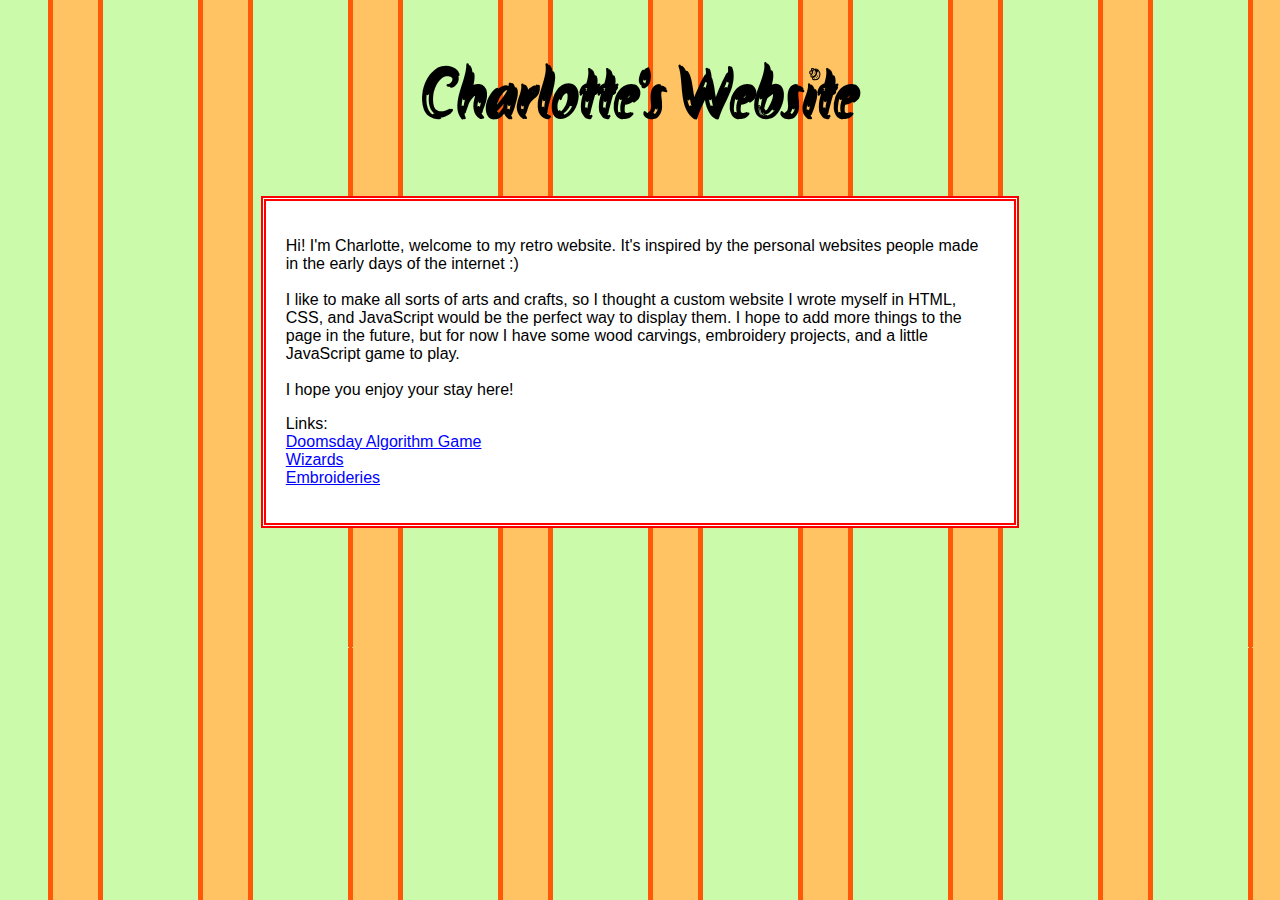
<file: index.html>
<!DOCTYPE html>
<html lang="en">
<head>
    <meta charset="UTF-8">
    <meta name="viewport" content="width=device-width, initial-scale=1.0">
    <title>Home</title>
    <link href="style.css" rel="stylesheet" >
	<link href='https://fonts.googleapis.com/css?family=Akronim' rel='stylesheet'>
    <link href='https://fonts.googleapis.com/css?family=Amarante' rel='stylesheet'>
</head>

<body id="home">

    <div class="title">
        <h1>Charlotte's Website</h1>
    </div>
	
	<div class = "text-container">
	
		<div id = "about">
		<!-- some about me text here instead of an entire page -->
			<p>Hi! I'm Charlotte, welcome to my retro website. It's inspired by the personal websites people made in the early days of the internet :)</br>
			<br>I like to make all sorts of arts and crafts, so I thought a custom website I wrote myself in HTML, CSS, and JavaScript would be the perfect way to display them. I hope to add more things to the page
			in the future, but for now I have some wood carvings, embroidery projects, and a little JavaScript game to play.</br>
			<br>I hope you enjoy your stay here!</br>
			</p>
		</div>
	
		<div id="links">
		<p>Links:</br>
			<a href="./doomsday.html">Doomsday Algorithm Game</a></br>
			<a href="./wizards.html">Wizards</a></br>
			<a href="./sewing.html">Embroideries</a></br>
		</p>
		</div>
	
	
	</div>
    
</body>
</html>
</file>
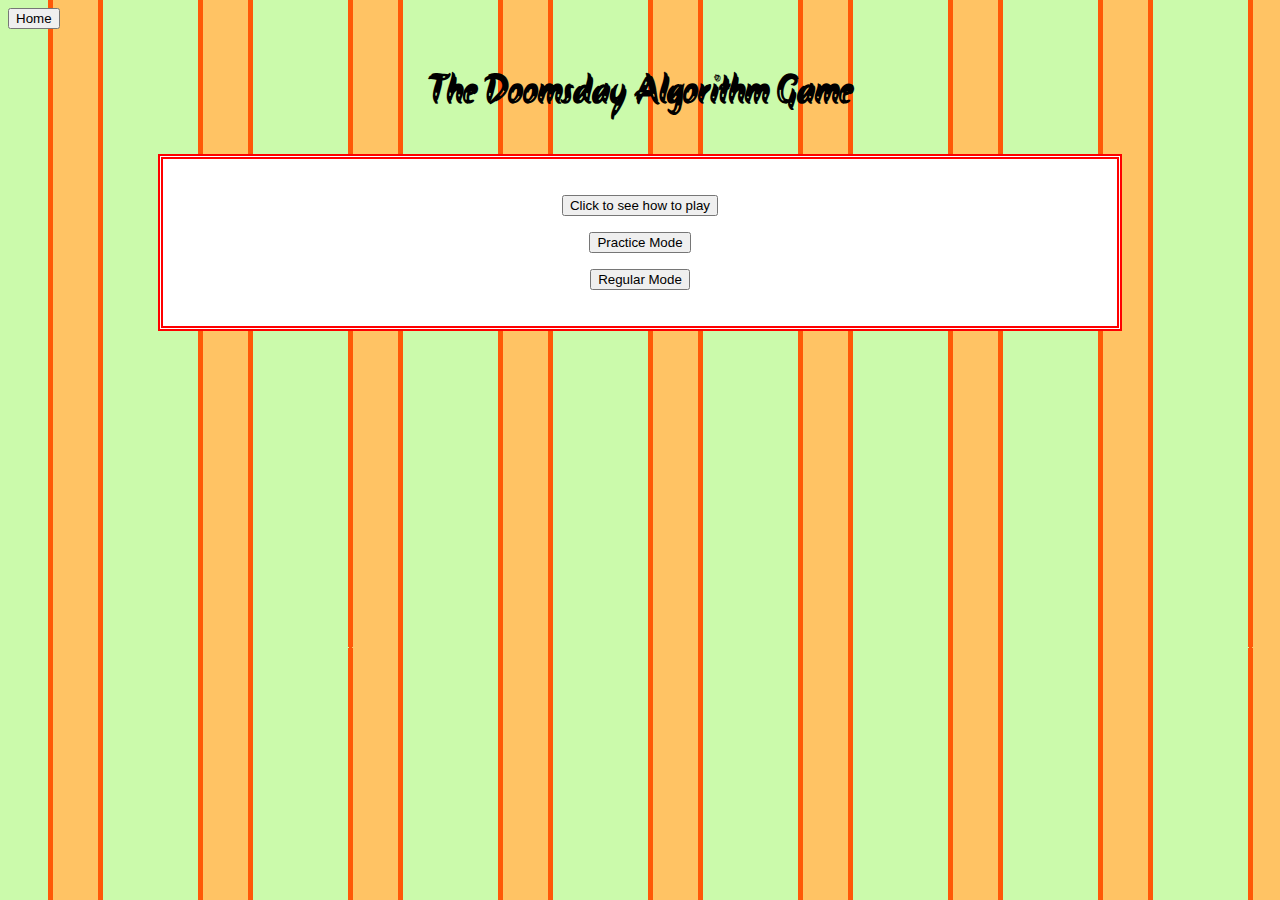
<file: doomsday.html>
<!DOCTYPE html>
<html lang="en">
<head>
    <meta charset="UTF-8">
    <meta name="viewport" content="width=device-width, initial-scale=1.0">
    <title>Doomsday Algorithm</title>
    <link href="style.css" rel="stylesheet" >
	<link href='https://fonts.googleapis.com/css?family=Akronim' rel='stylesheet'>
    <link href='https://fonts.googleapis.com/css?family=Amarante' rel='stylesheet'>
</head>

<body>

    <div class="home">
        <a href="./index.html">
            <button class="button">Home</button>
        </a>
    </div>
    
    <div class="title">
        <h2>The Doomsday Algorithm Game</h2>
    </div>
    

    <div id="game-box">
	
	<div id= "start-menu">

        <div id="buttons">

        <p><button class="button" id="rules-button">Click to see how to play</button>
            <div id="rules-modal" class="modal">
                <div class="modal-content">
                    <span class="close">&times;</span>
                    <p style="text-align:left">You will be given a randomly generated date. You must choose what day of the week that date lied on.</p>
					<p style="text-align:left">
					Every year has specific days that will always lie on the same day of the week as each other.</br>
					To easily calculate the day of the week for any given day, the most important thing is to know what this specific day of the week is for the year you've been given a date for.</br>
					Say this day of the week (dubbed the "Doomsday" by mathematician John Conway) is Monday. That means that, for example, April 4th and June 6th were both Mondays.</br>
					Now that you know what day of the week April 4th was and want to know what day of the week April 19 was, just go 15 days ahead (which is equivalent to 1 day ahead because we can subtract multiples of 7). So, it would be Tuesday!</br>
					</p>
					<p style="text-align:left">
					The hardest part is determining what your "doomsday" is. This is done by remembering a few key numbers.</br>
					Each century will have its own anchor. For 1900, it's 3- Wednesday. For 2000, it's 2- Tuesday. (There are of course more, but my version of this game covers only the 1900s and 2000s. Click the link below to see how to calculate for other centuries.) </br>
					To use this to calculate the doomsday for a specific year, some mental math is required. Take the latter half of the year you're given, and divide it by 12 (result = a, remainder = b). Note how many times 4 can go into the remainder (result = c). </br>
					Now, add a+b+c. Add this to the century's doomsday and you will have the doomsday for any year.</br>
					</p>
					<p style="text-align:left">Now you just have to find the doomsday closest to the date you were given. These are easy to remember.</br>
					January: the 3rd, except on Leap years, in which it's the 4th.</br>
					February: the 28th, except on Leap years, in which it's the 29th.</br>
					March: Pi Day. The 14th.</br>
					April, June, August, October, December: remember 4/4, 6/6, 8/8, 10/10, and 12/12. </br>
					May, July, September, November: "I work 9-5 at the 7/11." 5/9, 9/5, 7/11, and 11/7.</br>
					Also, each day of the week has a number. Sunday is 0, Monday is 1, Tuesday is 2, etc.
					</p>
					<p style="text-align:left">Let's do an example: October 19, 1966. First: The 1900s anchor is 3. 66/12 is 5 (a=5), remainder 6 (b=6). 4 goes into 6 1 time (c=1). 5+6+1=12. Add the century anchor of 3 to get 15.<br>
					Since we're dealing with days of the week which are cyclical, we subtract 14 from 15 to get 1. Now we know that our doomsday for 1966 is 1- Monday.</br>
					Now remember the doomsday for October- remember, the tenth of the tenth. October 10, 1966 was a Monday. October 19 was 9 days ahead of the 10th, equivalent to 2 days of the week ahead (again, we can subtract 7).</br>
					So, October 19th, 1966 was 2 days ahead of Monday: Wednesday!</p>
                    <a href="https://rudy.ca/doomsday.html" target="_blank">More In Depth Instructions Here, Written by someone much more knowledgeable</a>
                </div>
            </div>
        </p>
		<p><button class="button" id="easy-mode" onclick="turnOnEasyMode()">Practice Mode</button></p>
		<p><button class="button" id="regular-mode" onclick="turnOnRegularMode()">Regular Mode</button><p>
		<!--<p><button class="button" id="hard-mode" onclick="turnOnHardMode()">Hard Mode</button><p> hard mode to be implemented at a future date-->
		
    </div>
	
	</div>
	
	

    <div id="game">

        <p id="randomDate">
            <span id="randomMonth"></span>
            <span id="randomDay"></span>
            <span id="randomYear"></span>
        </p>

        <div id="selection">

        <p>Choose the day of the week:</p>
        
        <form id="day-choice">

        <input type="radio" id="sunday" name="day_of_week" value="Sunday">
            <label for="sunday">Sunday</label><br>
        <input type="radio" id="monday" name="day_of_week" value="Monday">
            <label for="monday">Monday</label><br>
        <input type="radio" id="tuesday" name="day_of_week" value="Tuesday">
            <label for="tuesday">Tuesday</label></br>
        <input type="radio" id="wednesday" name="day_of_week" value="Wednesday">
            <label for="wednesday">Wednesday</label></br>
        <input type="radio" id="thursday" name="day_of_week" value="Thursday">
            <label for="thursday">Thursday</label></br>
        <input type="radio" id="friday" name="day_of_week" value="Friday">
            <label for="friday">Friday</label></br>
        <input type="radio" id="saturday" name="day_of_week" value="Saturday">
            <label for="saturday">Saturday</label></br>
        
		<div id="submit-button">
        <button type="button" onclick="compareAns()" style="margin-top:10px">Submit</button>
		</div>

        </form>
        </div>
		
		<div id = "results">

        <div id="correct">
            <p>Correct!</p>
            <p>You earned 1 point.</p>
        </div>

        <div id="incorrect">
            <p>Incorrect!</p>
			<p id="regular-incorrect">You lost a life.</p>
            <p>Your answer: <span id="ans"></span></p>
            <p>Real answer: <span id="realans"></span></p>
        </div>
		
		</div>

		<div id ="new-date-button">
        <p>
            <button class="button" id="getdate" onclick="clearAns()">Give me another date!</button>
        </p>
		</div>
		
		<div>
			<button class="button" id="exit_practice_mode" onclick="exitPracticeMode()">Exit Practice Mode</button>
		</div>

        <div id="lives">
            <p>Lives Left: <span id="livesleft"></span></p> 
        <!--lives span has the hearts-->
        </div>

        <div id="points">
            <p>Points: <span id="points_num"></span></p>
        </div>
		
		
		<div id="hint">
			<button class = "button" id="hint-button">?</button>
			<div id="hint-modal" class="modal">
			<div class = "modal-content">
				<span class="close">&times;</span>
				<p><b>Doomsday for each month:</b>
				<ul>
					<li>1/3 (1/4 on leap years)
					<li>2/28 (2/29 on leap years)
					<li>3/14
					<li>4/4
					<li>5/9
					<li>6/6
					<li>7/11
					<li>8/8
					<li>9/5
					<li>10/10
					<li>11/7
					<li>12/12
				</ul>
				</p>
				<p><b>How to calculate doomsday for any year:</b>
				<ul>
					<li>Take second half of year (19XX or 20XX)
					<li>Divide by 12, get result A and remainder B
					<li>Divide remainder B by 4 to get C
					<li>Add A + B + C
					<li>If the year begins with 19: add 3
					<li>If the year begins with 20: add 2
					<li>Ex. 1930: 30/12=2 R 6. 6/4 = 1. 2+6+1=9. 9+3=12 -> 5 -> doomsday for 1930 = 5 = Friday.
				</ul>
				</p>
			</div>
		</div>
		</div>
    </div>
	
	<div id = "game-over">
		<h3>GAME OVER</h3>
		<h4>Your Score: <span id="final-score"></span></p>
		<button class = "button" id = "restart-game" onclick="beginGame()">Play Again</button>
		<button class = "button" id = "to-start-menu" onclick="toStartMenu()">Start Menu</button>
	</div>

    </div>

    <script src="doomsday.js"></script>
    <script src="script1.js"></script>

</body>

</html>
</file>
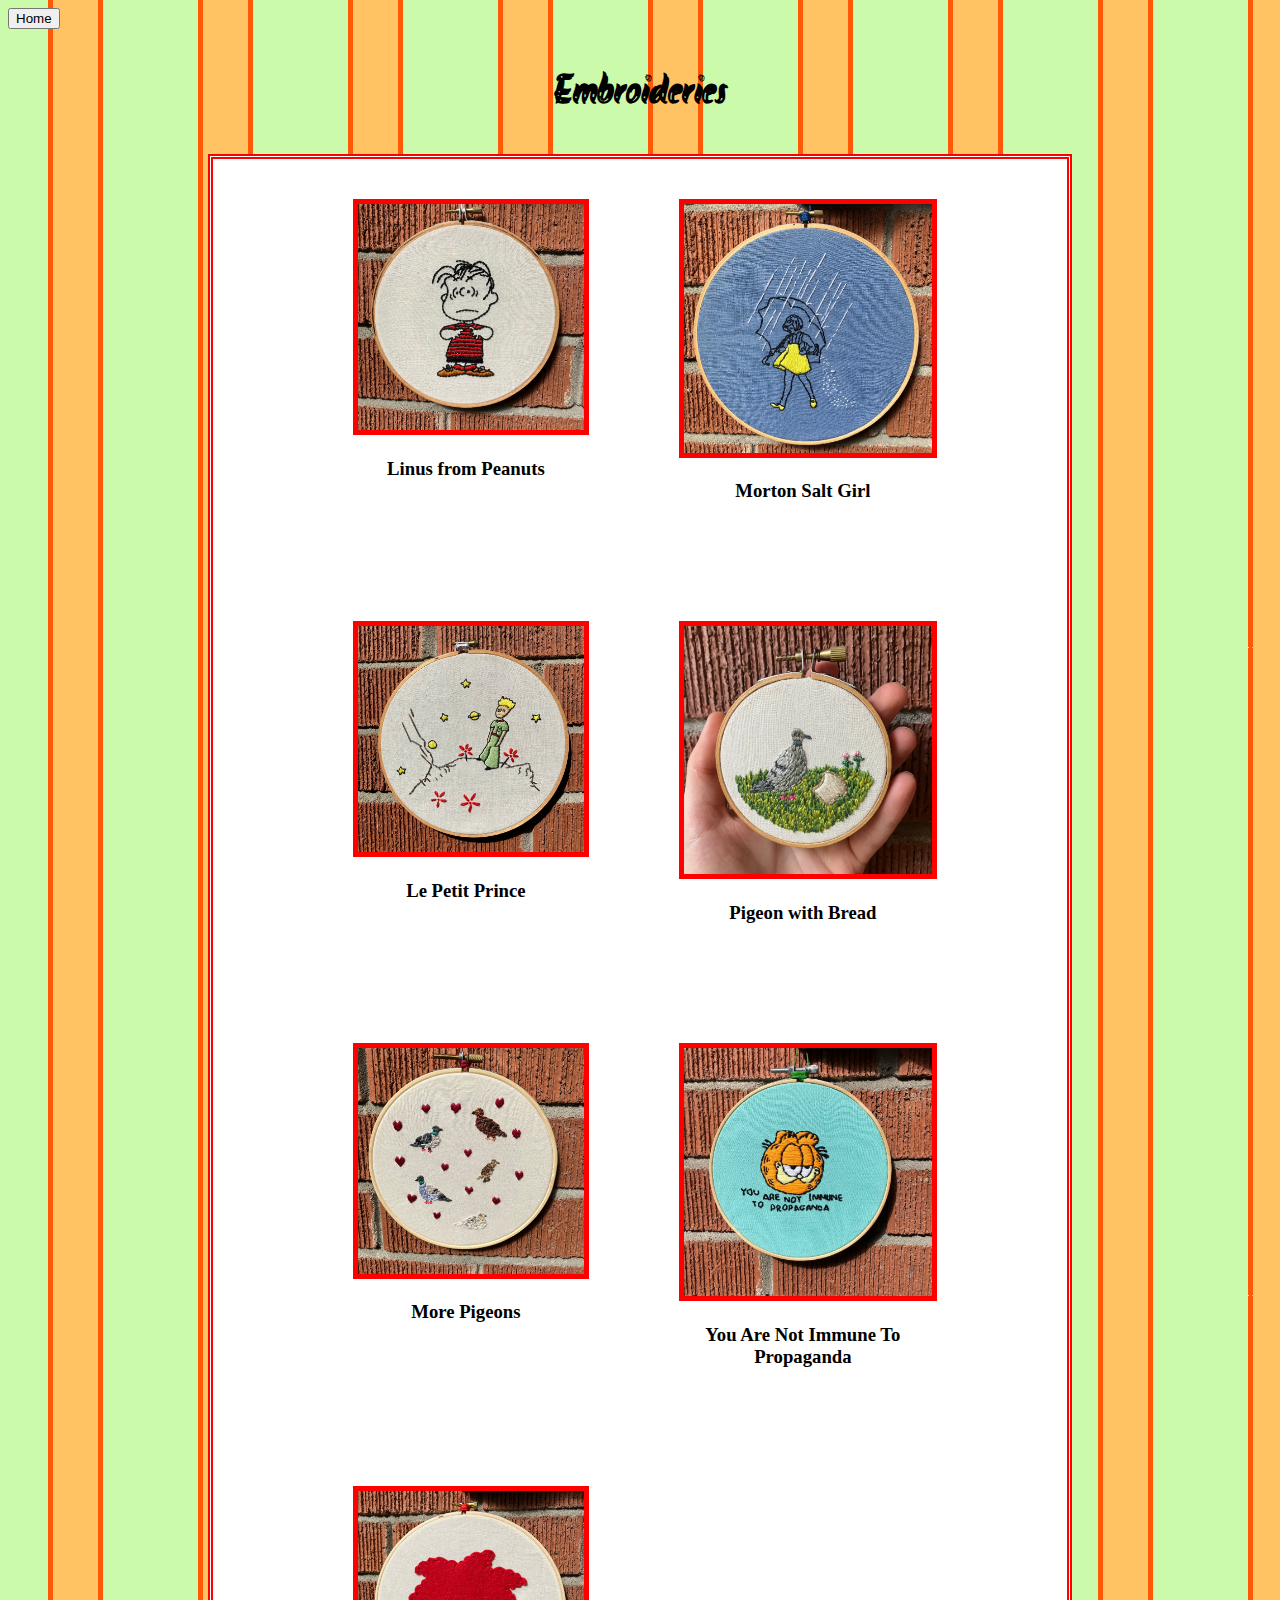
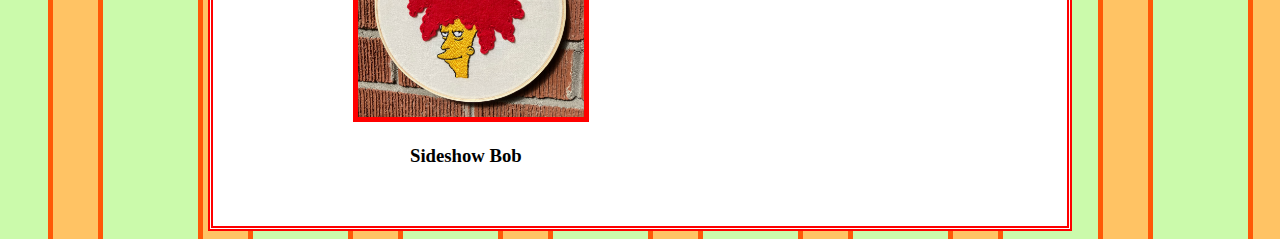
<file: sewing.html>
<!DOCTYPE html>
<html lang="en">
<head>
    <meta charset="UTF-8">
    <meta name="viewport" content="width=device-width, initial-scale=1.0">
    <title>Sewing Projects</title>
    <link href="style.css" rel="stylesheet" >
	<link href='https://fonts.googleapis.com/css?family=Akronim' rel='stylesheet'>
    <link href='https://fonts.googleapis.com/css?family=Amarante' rel='stylesheet'>
</head>
<body>

<div class="home">
        <a href="./index.html">
            <button>Home</button>
        </a>
    </div>

<div class="title">
        <h2>Embroideries</h2>
    </div>
	
	<div class="container">

    <div class="gallery">
		
		<div class="embroidery">
			<img src="./pics/sewing/linus.JPEG">
			<h3 style="text-align:center;">Linus from Peanuts</h3>
		</div>
		
		<div class="embroidery">
			<img src="./pics/sewing/morton_salt_girl.JPEG">
			<h3 style="text-align:center;">Morton Salt Girl</h3>
		</div>
		
		<div class="embroidery">
			<img src="./pics/sewing/petit_prince.JPEG">
			<h3 style="text-align:center;">Le Petit Prince</h3>
		</div>
		
		<div class="embroidery">
			<img src="./pics/sewing/pigeon_w_bread.JPEG">
			<h3 style="text-align:center;">Pigeon with Bread</h3>
		</div>
		
		<div class="embroidery">
			<img src="./pics/sewing/pigeons.JPEG">
			<h3 style="text-align:center;">More Pigeons</h3>
		</div>
		
		<div class="embroidery">
			<img src="./pics/sewing/garf.JPEG">
			<h3 style="text-align:center;">You Are Not Immune To Propaganda</h3>
		</div>
		
		<div class="embroidery">
			<img src="./pics/sewing/sideshow_bob.JPEG">
			<h3 style="text-align:center;">Sideshow Bob</h3>
		</div>

    </div>
	</div>


</body>

</html>
</file>
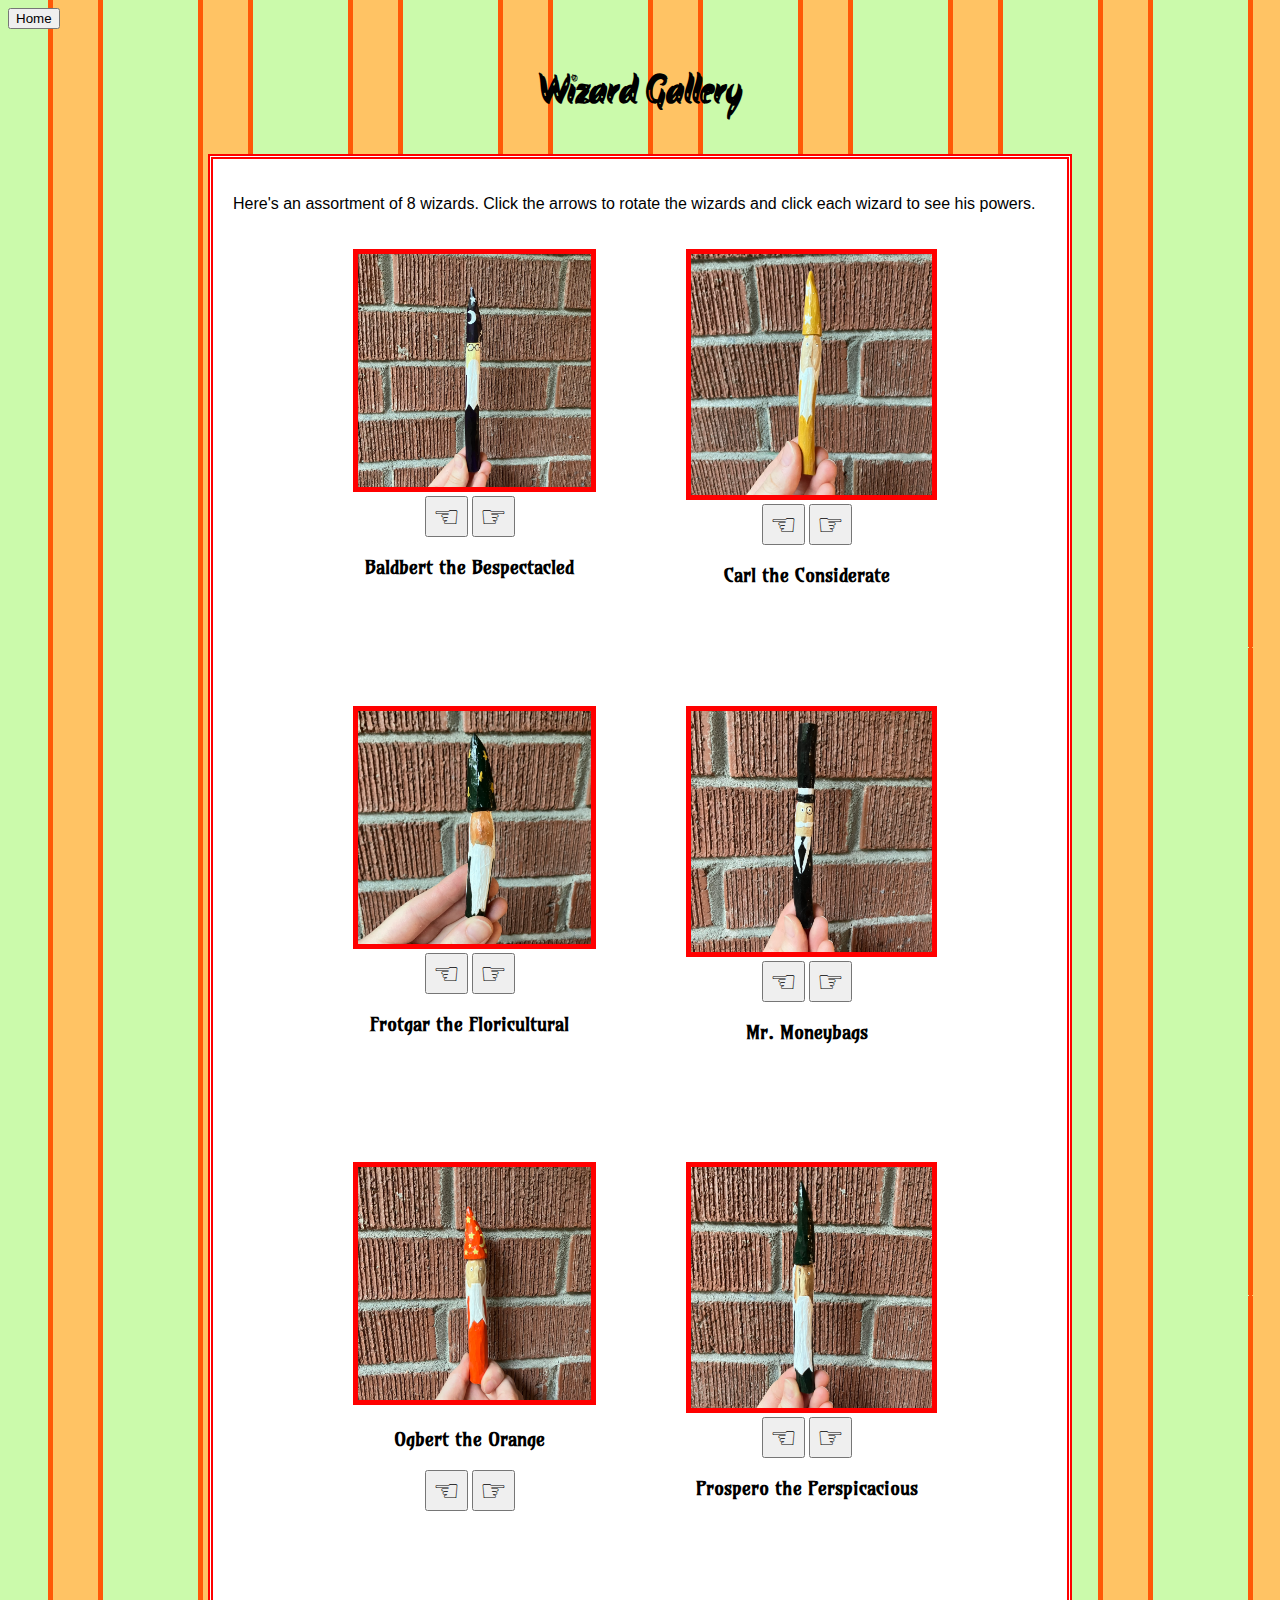
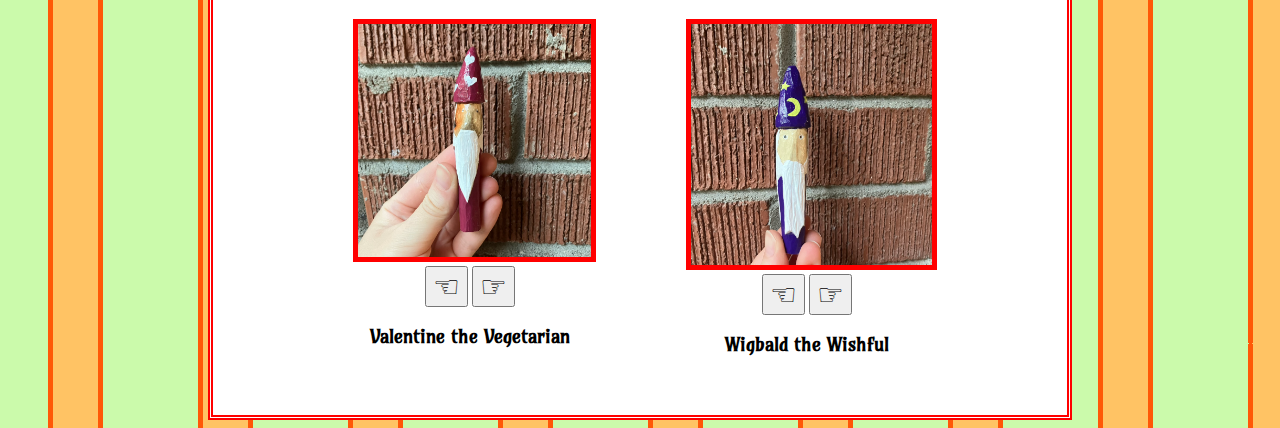
<file: wizards.html>
<!DOCTYPE html>
<html lang="en">
<head>
    <meta charset="UTF-8">
    <meta name="viewport" content="width=device-width, initial-scale=1.0">
    <title>Wizards</title>
    <link href="style.css" rel="stylesheet" >
    <link href='https://fonts.googleapis.com/css?family=Akronim' rel='stylesheet'>
    <link href='https://fonts.googleapis.com/css?family=Amarante' rel='stylesheet'>
</head>
<body>

    <div class="home">
        <a href="./index.html">
            <button>Home</button>
        </a>
    </div>

    <div class="title">
        <h2>Wizard Gallery</h2>
    </div>
	
	<div class="container">
	
	<div class="introduction">
		<p>Here's an assortment of 8 wizards. Click the arrows to rotate the wizards and click each wizard to see his powers.</p>
	</div>

    <div class="gallery">
	
	<!-- &#9733 is black star
	&#9734 is white star -->
    
        <div class="wizard">
		<img id="baldbert" src="./pics/wizards/baldbert1.JPEG">
		<div class="rotate-wizard">
				<button class="rotate-button" id="rotate-left-baldbert" onclick ="rotate_baldbert_left()">&#9756</button>
				<button class="rotate-button" id="rotate-right-baldbert" onclick="rotate_baldbert_right()">&#9758</button>
		</div>
			<h3 style="text-align:center;">Baldbert the Bespectacled</h3>
		<div id="baldbert-modal" class = "modal">
			<div class="wizard-modal-content">
				<span class="close">&times;</span>
					<h3>Baldbert the Bespectacled Stats</h4>
					<p><b>Potion Strength:</b> &#9733 &#9734 &#9734 &#9734 &#9734</br>
					<b>Speed:</b> &#9733 &#9734 &#9734 &#9734 &#9734</br>
					<b>Teleportation:</b> &#9733 &#9733 &#9733 &#9733 &#9733</br>
					<b>Spells:</b> &#9733 &#9733 &#9733 &#9733 &#9733</br>
					<b>Charisma:</b> &#9733 &#9733 &#9734 &#9734 &#9734</br>
					<b>Wish Granting:</b> &#9733 &#9733 &#9733 &#9734 &#9734</br>
					<b>Special Power:</b> Good at Math</br></p>
			</div>
		</div>
		</div>
		
		<div class="wizard">
			<img id="carl" src="./pics/wizards/carl1.JPEG">
			<div class="rotate-wizard">
				<button class="rotate-button" id="rotate-left-carl" onclick="rotate_carl_left()">&#9756</button>
				<button class="rotate-button" id="rotate-right-carl" onclick="rotate_carl_right()">&#9758</button>
			</div>
			<h3 style="text-align:center;">Carl the Considerate</h3>
			<div id="carl-modal" class = "modal">
				<div class="wizard-modal-content">
					<span class="close">&times;</span>
					<h3>Carl the Considerate Stats</h4>
					<p><b>Potion Strength:</b> &#9733 &#9733 &#9734 &#9734 &#9734</br>
					<b>Speed:</b> &#9733 &#9733 &#9734 &#9734 &#9734</br>
					<b>Teleportation:</b> &#9733 &#9733 &#9733 &#9734 &#9734</br>
					<b>Spells:</b> &#9733 &#9733 &#9734 &#9734 &#9734</br>
					<b>Charisma:</b> &#9733 &#9733 &#9733 &#9733 &#9733</br>
					<b>Wish Granting:</b> &#9733 &#9733 &#9733 &#9734 &#9734</br>
					<b>Special Power:</b> Really Good on First Dates</br></p>
				</div>
			</div>
		</div>
		
		<div class="wizard">
			<img id="frotgar" src="./pics/wizards/frotgar1.JPEG">
			<div class="rotate-wizard">
				<button class="rotate-button" id="rotate-left-frotgar" onclick="rotate_frotgar_left()">&#9756</button>
				<button class="rotate-button" id="rotate-right-frotgar" onclick="rotate_frotgar_right()">&#9758</button>
			</div>
			<h3 style="text-align:center;">Frotgar the Floricultural</h3>
			<div id="frotgar-modal" class = "modal">
				<div class="wizard-modal-content">
					<span class="close">&times;</span>
					<h3>Frotgar the Floricultural Stats</h4>
					<p><b>Potion Strength:</b> &#9733 &#9733 &#9733 &#9733 &#9733</br>
					<b>Speed:</b> &#9733 &#9733 &#9733 &#9734 &#9734</br>
					<b>Teleportation:</b> &#9733 &#9734 &#9734 &#9734 &#9734</br>
					<b>Spells:</b> &#9733 &#9733 &#9733 &#9733 &#9734</br>
					<b>Charisma:</b> &#9733 &#9733 &#9734 &#9734 &#9734</br>
					<b>Wish Granting:</b> &#9733 &#9733 &#9734 &#9734 &#9734</br>
					<b>Special Power:</b> Gardening</br></p>
				</div>
			</div>
		</div>
		
		<div class="wizard">
			<img id="moneybags" src="./pics/wizards/moneybags1.JPEG">
			<div class="rotate-wizard">
				<button class="rotate-button" id="rotate-left-moneybags" onclick="rotate_moneybags_left()">&#9756</button>
				<button class="rotate-button" id="rotate-right-moneybags" onclick="rotate_moneybags_right()">&#9758</button>
			</div>
			<h3 style="text-align:center;">Mr. Moneybags</h3>
			<div id="moneybags-modal" class = "modal">
				<div class="wizard-modal-content">
					<span class="close">&times;</span>
					<h3>Mr. Moneybags Stats</h4>
					<p><b>Potion Strength:</b> &#9733 &#9734 &#9734 &#9734 &#9734</br>
					<b>Speed:</b> &#9733 &#9734 &#9734 &#9734 &#9734</br>
					<b>Teleportation:</b> &#9733 &#9734 &#9734 &#9734 &#9734</br>
					<b>Spells:</b> &#9733 &#9734 &#9734 &#9734 &#9734</br>
					<b>Charisma:</b> &#9733 &#9733 &#9733 &#9733 &#9733</br>
					<b>Wish Granting:</b> &#9733 &#9733 &#9733 &#9733 &#9734</br>
					<b>Special Power:</b> Unlimited Money</br></p>
				</div>
			</div>
		</div>
		
		<div class="wizard">
			<img id="ogbert" src="./pics/wizards/ogbert1.JPEG">
			<h3 style="text-align:center;">Ogbert the Orange</h3>
			<div class="rotate-wizard">
				<button class="rotate-button" id="rotate-left-ogbert" onclick="rotate_ogbert_left()">&#9756</button>
				<button class="rotate-button" id="rotate-right-ogbert" onclick="rotate_ogbert_right()">&#9758</button>
			</div>
			<div id="ogbert-modal" class = "modal">
				<div class="wizard-modal-content">
					<span class="close">&times;</span>
					<h3>Ogbert the Orange Stats</h4>
					<p><b>Potion Strength:</b> &#9733 &#9733 &#9733 &#9733 &#9734</br>
					<b>Speed:</b> &#9733 &#9733 &#9734 &#9734 &#9734</br>
					<b>Teleportation:</b> &#9733 &#9733 &#9733 &#9733 &#9733</br>
					<b>Spells:</b> &#9733 &#9733 &#9733 &#9733 &#9733</br>
					<b>Charisma:</b> &#9733 &#9733 &#9733 &#9734 &#9734</br>
					<b>Wish Granting:</b> &#9733 &#9734 &#9734 &#9734 &#9734</br>
					<b>Special Power:</b> Understands Colour Wheel</br></p>
				</div>
			</div>
		</div>
		
		<div class="wizard">
			<img id= "prospero" src="./pics/wizards/prospero1.JPEG">
			<div class="rotate-wizard">
				<button class="rotate-button" id="rotate-left-prospero" onclick="rotate_prospero_left()">&#9756</button>
				<button class="rotate-button" id="rotate-right-prospero" onclick="rotate_prospero_right()">&#9758</button>
			</div>
			<h3 style="text-align:center;">Prospero the Perspicacious</h3>
			<div id="prospero-modal" class = "modal">
				<div class="wizard-modal-content">
					<span class="close">&times;</span>
					<h3>Prospero the Perspicacious Stats</h4>
					<p><b>Potion Strength:</b> &#9733 &#9733 &#9733 &#9733 &#9734</br>
					<b>Speed:</b> &#9733 &#9733 &#9734 &#9734 &#9734</br>
					<b>Teleportation:</b> &#9733 &#9733 &#9733 &#9733 &#9734</br>
					<b>Spells:</b> &#9733 &#9733 &#9733 &#9733 &#9733</br>
					<b>Charisma:</b> &#9733 &#9734 &#9734 &#9734 &#9734</br>
					<b>Wish Granting:</b> &#9733 &#9733 &#9733 &#9734 &#9734</br>
					<b>Special Power:</b> Has a PhD in every subject</br></p>
				</div>
			</div>
		</div>
		
		<div class="wizard">
			<img id= "valentine" src="./pics/wizards/valentine1.JPEG">
			<div class="rotate-wizard">
				<button class="rotate-button" id="rotate-left-valentine" onclick = "rotate_valentine_left()">&#9756</button>
				<button class="rotate-button" id="rotate-right-valentine" onclick = "rotate_valentine_right()">&#9758</button>
			</div>
			<h3 style="text-align:center;">Valentine the Vegetarian</h3>
			<div id="valentine-modal" class = "modal">
				<div class= "wizard-modal-content">
					<span class="close">&times;</span>
					<h3>Valentine the Vegetarian Stats</h4>
					<p><b>Potion Strength:</b> &#9733 &#9733 &#9734 &#9734 &#9734</br>
					<b>Speed:</b> &#9733 &#9733 &#9733 &#9733 &#9733</br>
					<b>Teleportation:</b> &#9733 &#9733 &#9733 &#9733 &#9734</br>
					<b>Spells:</b> &#9733 &#9733 &#9733 &#9733 &#9734</br>
					<b>Charisma:</b> &#9733 &#9733 &#9734 &#9734 &#9734</br>
					<b>Wish Granting:</b> &#9733 &#9733 &#9733 &#9734 &#9734</br>
					<b>Special Power:</b> Astral Projection</br></p>
				</div>
			</div>
		</div>
		
		<div class="wizard">
			<img id= "wigbald" src="./pics/wizards/wigbald1.JPEG">
			<div class="rotate-wizard">
				<button class="rotate-button" id="rotate-left-wigbald" onclick = "rotate_wigbald_left()">&#9756</button>
				<button class="rotate-button" id="rotate-right-wigbald" onclick = "rotate_wigbald_right()">&#9758</button>
			</div>
			<h3 style="text-align:center;">Wigbald the Wishful</h3>
			<div id="wigbald-modal" class = "modal">
				<div class="wizard-modal-content">
					<span class="close">&times;</span>
					<h3>Wigbald the Wishful Stats</h4>
					<p><b>Potion Strength:</b> &#9733 &#9733 &#9733 &#9733 &#9734</br>
					<b>Speed:</b> &#9733 &#9734 &#9734 &#9734 &#9734</br>
					<b>Teleportation:</b> &#9733 &#9733 &#9733 &#9734 &#9734</br>
					<b>Spells:</b> &#9733 &#9733 &#9733 &#9734 &#9734</br>
					<b>Charisma:</b> &#9733 &#9733 &#9733 &#9733 &#9734</br>
					<b>Wish Granting:</b> &#9733 &#9733 &#9733 &#9733 &#9733</br>
					<b>Special Power:</b> Kindness</br></p>
				</div>
			</div>
		</div>

    </div>
	</div>
	
	<script src="script2.js"></script>
	<script src="wizards.js"></script>

</body>

</html>
</file>
<file: style.css>
body {
  background-image: url('./pics/icons/background3.png');
}

p {
  font-family:'Arial', sans-serif;
}

ol {
  font-family:'Arial', sans-serif;
}

a {
	font-family: 'Arial', sans-serif;
}

a:link {
	color: blue;
}
a:visited {
	color: black;
}
a:hover{
	color:red;
}

.title h1 {
  font-family: 'Akronim', 'Arial';
  font-size: 70px;
  text-align: center;
}

.title h2 {
  font-family: 'Akronim', 'Arial';
  font-size: 40px;
  text-align: center;
}

.wizard h3, h4 {
	font-family: 'Amarante', 'Arial';
}

.wizard p {
	font-family: 'Amarante', 'Arial';
}

#main-menu {
background-color: rgb(255, 255, 255);
  padding: 20px;
  margin-left: 200px;
  margin-right: 200px;
  border-style: double;
  border-width: 5px;
  border-color: red;
  position:relative;
}

.grid-container { /* not trying to finish this right now */
  justify-content: center;
  margin-top: 100px;
  place-items:center;
  /* display: grid; */
  grid-template-columns: auto auto auto;
  gap: 20px;
  display: none;
}

.grid-container2 {
  justify-content: center;
  margin-top: 100px;
  place-items:center;
  display: grid;
  grid-template-columns: 100px 100px;
  gap: 20px;
}

#page {
    border: 7px outset red;
  }

.pic-link img {
    height: 125px;
    width: 125px;
}

.text-container{
  text-align: left;
  background-color: white;
  padding: 20px;
  margin-left: 20%;
  margin-right: 20%;
  border: 5px double #FF0000;
}

.container {
text-align: left;
  background-color: white;
  padding: 20px;
  margin-left: 200px;
  margin-right: 200px;
  border: 5px double #FF0000;
}

#buttons{
  text-align: center;
}

/* The Modal (background) */
.modal {
  display: none; /* Hidden by default */
  position: fixed; /* Stay in place */
  z-index: 1; /* Sit on top */
  left: 0;
  top: 0;
  width: 100%; /* Full width */
  height: 100%; /* Full height */
  overflow: auto; /* Enable scroll if needed */
  background-color: rgb(0,0,0); /* Fallback color */
  background-color: rgba(0,0,0,0.4); /* Black w/ opacity */
}
  
  /* Modal Content/Box */
.modal-content {
  background-color: #ffffff;
  margin: 1.5% auto; /* 15% from the top and centered */
  padding: 20px;
  border: 2px double #000000;
  width: 70%; /* Could be more or less, depending on screen size */
}

.wizard-modal-content {
	background-color: #ffffff;
  margin: 10% auto; /* 15% from the top and centered */
  padding: 20px;
  border: 2px double #000000;
  width: 25%; /* Could be more or less, depending on screen size */
}
  
  /* The Close Button */
.close {
  color: #ff0000;
  float: right;
  font-size: 28px;
  font-weight: bold;
}
  
.close:hover, .close:focus {
  text-decoration: none;
  cursor: pointer;
}

#game-box {
  background-color: rgb(255, 255, 255);
  padding: 20px;
  margin-left: 150px;
  margin-right: 150px;
  border-style: double;
  border-width: 5px;
  border-color: red;
  position:relative;
}

#start-menu {
	text-align:center;
	justify-content:center;
}

#rules {
	display:none;
}

#rules-text {
	display: none;
}

#game {
  display:none;
}

#randomDate {
  font-size: 20px;
  font-weight: bold;
}

#getdate {
  display: none;
}

#correct {
  display: none;
}

#incorrect {
  display: none;
}

#lives {
  position:absolute;
  top: 0;
  right: 10px;
}

#points {
  position: absolute;
  top: 20px;
  right: 10px;
}

#game-over {
	display: none;
	text-align: center;
	justify-content: center;
}



/* wizard & embroidery gallery css */

.gallery {
  margin-left: 100px;
  margin-right:100px;
  padding:20px;
  display: grid;
  grid-gap: 100px;
  grid-template-columns: auto auto;
  justify-content: center;
}

.gallery img {
  max-width: 100%;
  border: 5px solid red;
}

.rotate-wizard {
	text-align:center;
	justify-content:center;
}

.rotate-button {
  color: black;
  text-align: center;
  text-decoration: none;
  display: inline-block;
  font-size: 30px;
}

/* tv css */

#videoplayer {
  justify-content: center;
  margin-left: 10%;
  margin-right: 10%;
}

video {
  border: 10px solid rgb(74, 40, 40);
  width: 912px;
  height: 513px;
}

#video1 {
	display:block;
}

#video2 {
	display:none;
}

.control-button {
	border-radius: 50%;
	background-color: green;
	color: white;
	padding: 10px;
	text-align: center;
	display: inline-block;
	font-size: 25px;
	cursor: pointer;
}

#sim-container {
  text-align:center;
  width:1000px;
  border: 5px double rgb(66, 27, 66);
  padding: 20px;
  background: white;
}

#door-container {
  display: flex;
  align-items: center;
  justify-content: center;
}

.door {
  flex: 33.33%;
  padding: 5px;

}
</file>
